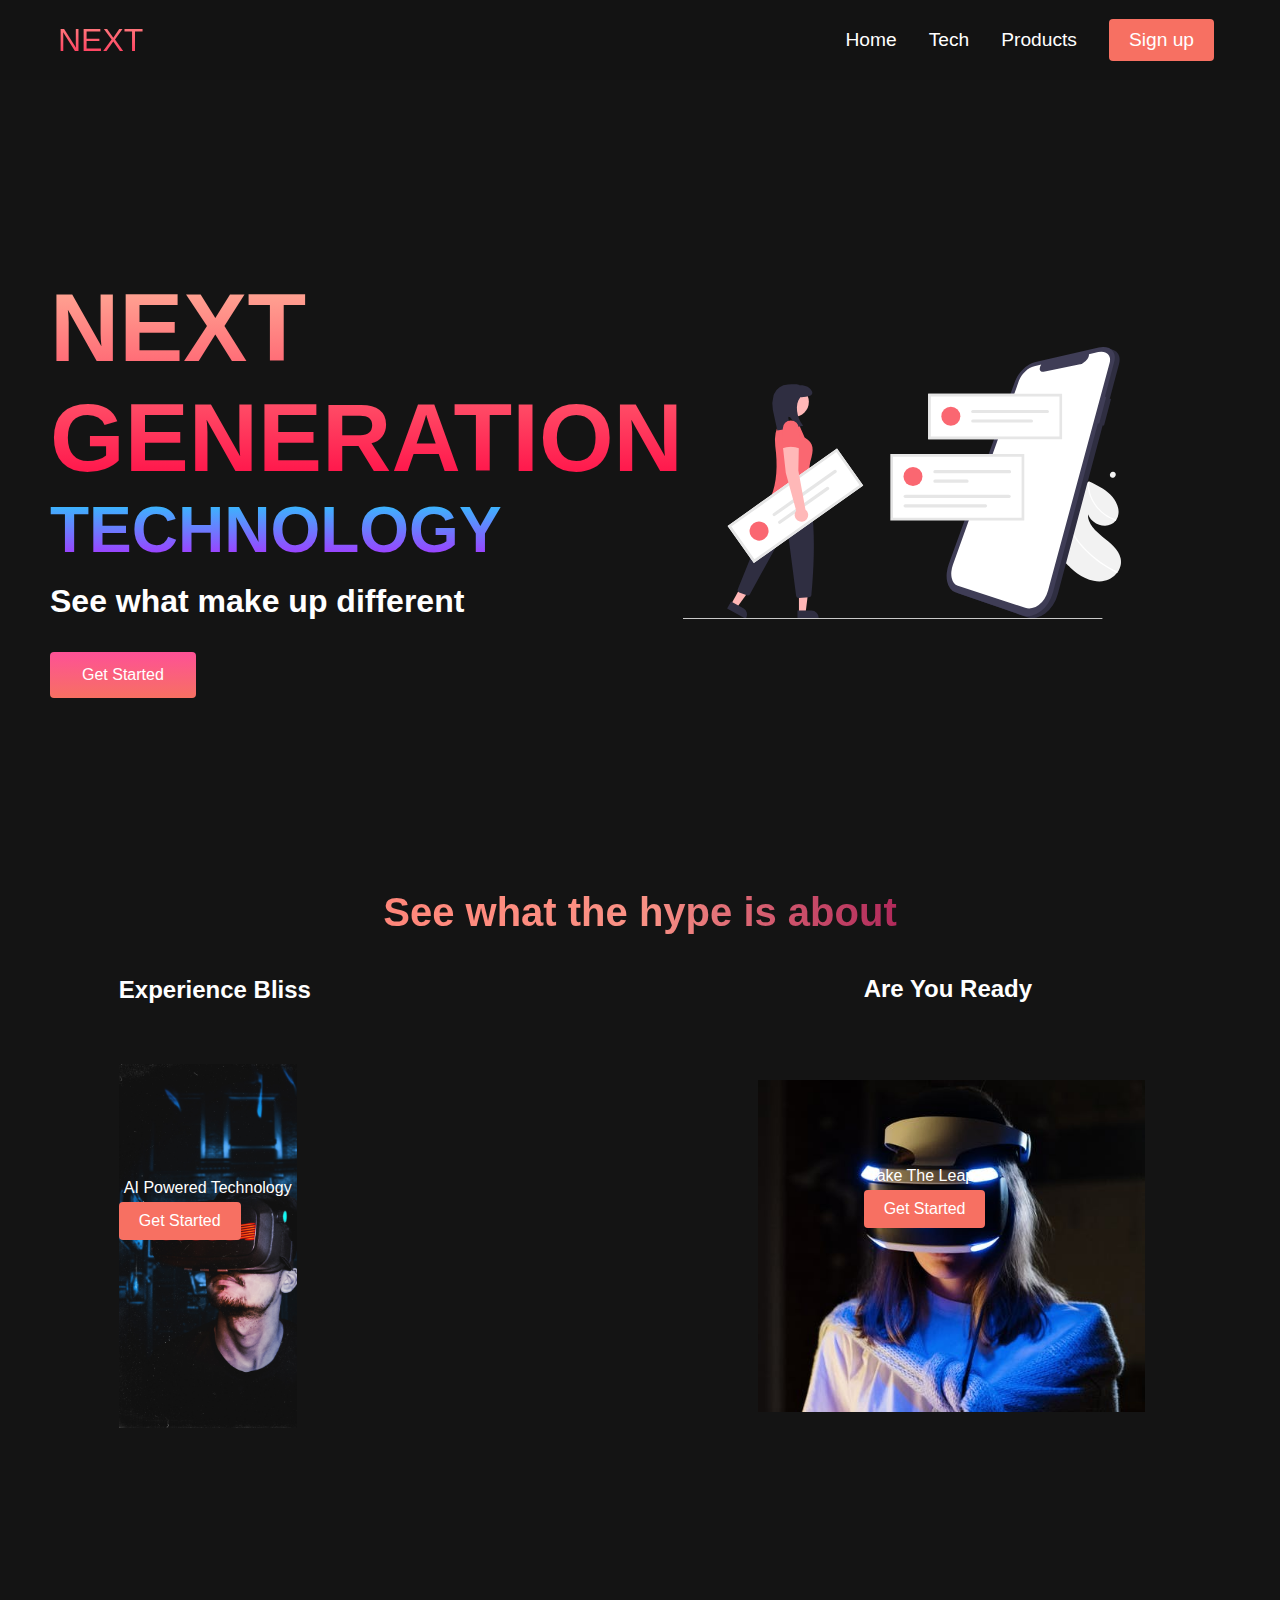
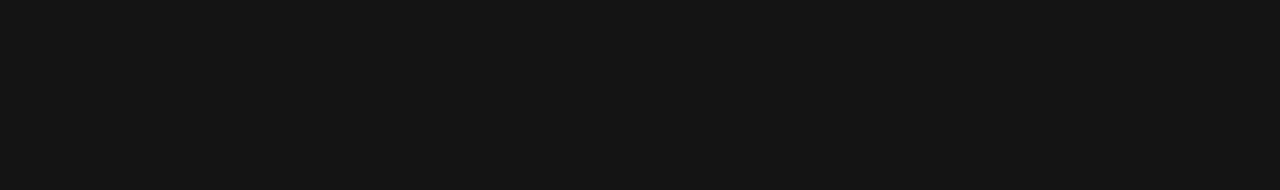
<file: anuproject/index.html>
<!DOCTYPE html>
<html lang="en">
<head>
    <meta charset="UTF-8">
    <meta http-equiv="X-UA-Compatible" content="IE=edge">
    <meta name="viewport" content="width=device-width, initial-scale=1.0">
    <title>NEXT WEBSITE</title>
    <link rel="stylesheet" href="./style.css">
    <link rel="stylesheet" href="https://use.fontawesome.com/releases/v5.15.4/css/all.css" 
    integrity="sha384-DyZ88mC6Up2uqS4h/KRgHuoeGwBcD4Ng9SiP4dIRy0EXTlnuz47vAwmeGwVChigm" crossorigin="anonymous">
    <link rel="preconnect" href="https://fonts.googleapis.com">
    <link rel="preconnect" href="https://fonts.gstatic.com" crossorigin>

</head>
<body>
    <nav class="navbar">
        <div class="navbarcontainer">
            <a href="" id="navlogo"><i class="fas fa-gem"></i>NEXT</a>
            <div class="navtoggle" id="mobile">
                <span class="bar"></span>
                <span class="bar"></span>
                <span class="bar"></span>
            </div>
            <ul class="navmenu">
                <li class="navitem">
                    <a href="" class="navlinks"> Home</a></li>
                <li class="navitem">
                    <a href="./tech.html" class="navlinks">Tech</a>
                </li>
                <li class="navitem">
                    <a href="" class="navlinks">Products</a>
                </li>
                <li class="navbtn">
                    <a href="" class="button">Sign up</a>
                </li>
            </ul>
        </div>
    </nav>
    <div class="main">
        <div class="maincontainer">
            <div class="maincontent" >
                <h1 >NEXT GENERATION</h1>
                <h2 >TECHNOLOGY</h2>
                <p >See what make up different</p>
                <button class="mainbtn" ><a href="">Get Started</a></button>
            </div>
                <div class="mainimgcontainer">
                    <img src="./images/pic.svg" alt="" id="mainimg">
            </div>
        </div>
    </div>
    <div class="services">
        <h1>See what the hype is about</h1>
        <div class="servicescontainer">
            <div class="servicescards" style="background-image: url(./images/piic2.jpg);margin: revert; 
            width: initial; 
            padding: 31x; 
            padding-left: inherit;
            padding-top: 110px;
            background-size: cover; 
            padding-bottom: 226px;
            margin: 49px;">

                <h2 style="margin: revert; margin-top: -198px;">Experience Bliss</h2>
                <p style="margin-right: inherit; margin-top: -19px; margin: 5px;">AI Powered Technology</p>
                <button>Get Started</button>
            </div >
            <div class="servicescontainer">
                <div class="servicescards" style="background-image: url(./images/pexel4.jpeg); background-size: cover;
                 width: initial; 
                 margin: 65px; 
                 margin-left: 412px; 
                 padding: 106px;
                 padding-bottom: 83px;">
                    <h2 style="margin: revert; margin-top: -211px;">Are You Ready</h2>
                    <p style="margin: 5px;
                    margin-right: inherit;
                    margin-top: -19px;">Take The Leap</p>
                    <button >Get Started</button>
                </div>
                
        </div>
    </div>
    <script src="./app.js"></script>
</body>
</html>
</file>
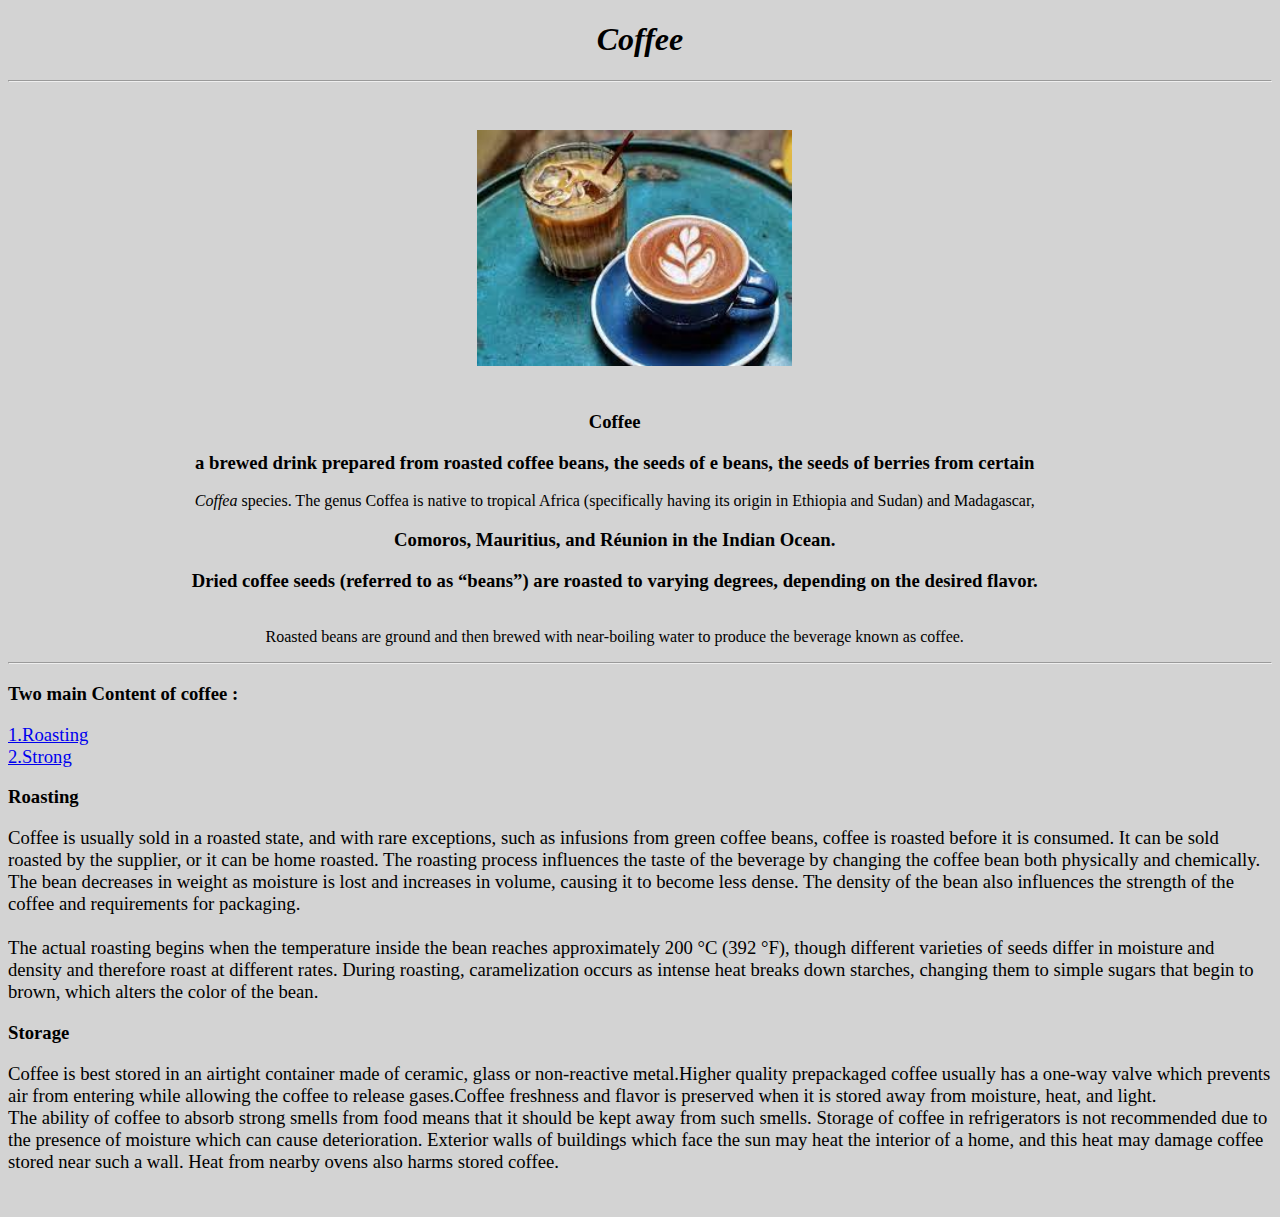
<file: anudip-html/coffee.html>
<!DOCTYPE html>
<html lang="en">
<head>
    <meta charset="UTF-8">
    <meta http-equiv="X-UA-Compatible" content="IE=edge">
    <meta name="viewport" content="width=device-width, initial-scale=1.0">
    <title>Document</title>
</head>
<body style="background-color: lightgray;">
    <h1 style="text-align: center;"><i>Coffee</i></h1><hr><br>
    <div style="text-align: center;width: 96%;">
    <img src="./images/coffee4.jpg" alt="coffee" width="26% " height="220%" style=" padding-left: px; top: auto;
    padding-top: 2px; padding: 22px; padding-left: 62px;"> 
<p style="font-family: 'Times New Roman', Times, serif;font-size: 14pt;">
<b style="text-align: center;">Coffee</b>
<h3>a brewed drink prepared from roasted coffee beans, the seeds of e beans, the seeds of berries from certain 
</h3 style="text-align: center;width: 578px;"><i>Coffea</i> species. The genus Coffea is native to tropical Africa (specifically having its
    origin in Ethiopia and Sudan) and Madagascar, 
    <h3>Comoros, Mauritius, and Réunion in the Indian Ocean.</h3> 
    <h3>Dried coffee seeds (referred to as <q>beans</q>) are roasted to varying degrees, depending on the desired flavor. 
    </h3><br>Roasted beans are ground and then brewed with near-boiling water to produce the beverage known as coffee.</p>
</div><hr>
<P style="font-family: 'Times New Roman', Times, serif;font-size: 14pt;" > <b>Two main Content of coffee :</b></P>
<p style="font-family: 'Times New Roman', Times, serif; font-size: 14pt;">
<a href="#Roasting">1.Roasting</a><br>
<a href="#Strong">2.Strong</a><br>
</p>
<h3 id="Roasting">Roasting</h3>
<p style="font-family: 'Times New Roman', Times, serif; font-size: 14pt;">
    Coffee is usually sold in a roasted state, and with rare exceptions, such as infusions from green
    coffee beans, coffee is roasted before it is consumed. It can be sold roasted by the supplier, or
    it can be home roasted. The roasting process influences the taste of the beverage by changing
    the coffee bean both physically and chemically. The bean decreases in weight as moisture is lost
    and increases in volume, causing it to become less dense. The density of the bean also
    influences the strength of the coffee and requirements for packaging.
<br><br>
The actual roasting begins when the temperature inside the bean reaches approximately 200 °C
(392 °F), though different varieties of seeds differ in moisture and density and therefore roast
at different rates. During roasting, caramelization occurs as intense heat breaks down starches,
changing them to simple sugars that begin to brown, which alters the color of the bean.</p>
<h3 id="Storage">Storage</h3>
<p style="font-family: times, serif; font-size:14pt">
    Coffee is best stored in an airtight container made of ceramic, glass or non-reactive
    metal.Higher quality prepackaged coffee usually has a one-way valve which prevents air from
    entering while allowing the coffee to release gases.Coffee freshness and flavor is preserved
    when it is stored away from moisture, heat, and light. <br>
    The ability of coffee to absorb strong smells from food means that it should be kept away from
    such smells. Storage of coffee in refrigerators is not recommended due to the presence of
    moisture which can cause deterioration. Exterior walls of buildings which face the sun may heat
    the interior of a home, and this heat may damage coffee stored near such a wall. Heat from
    nearby ovens also harms stored coffee.</p>
    <br>
<a href="https://www.mycoffeelinks.com">
</a>


</body>
<!-- <script src="./index.css"></script> -->
</html>
</file>
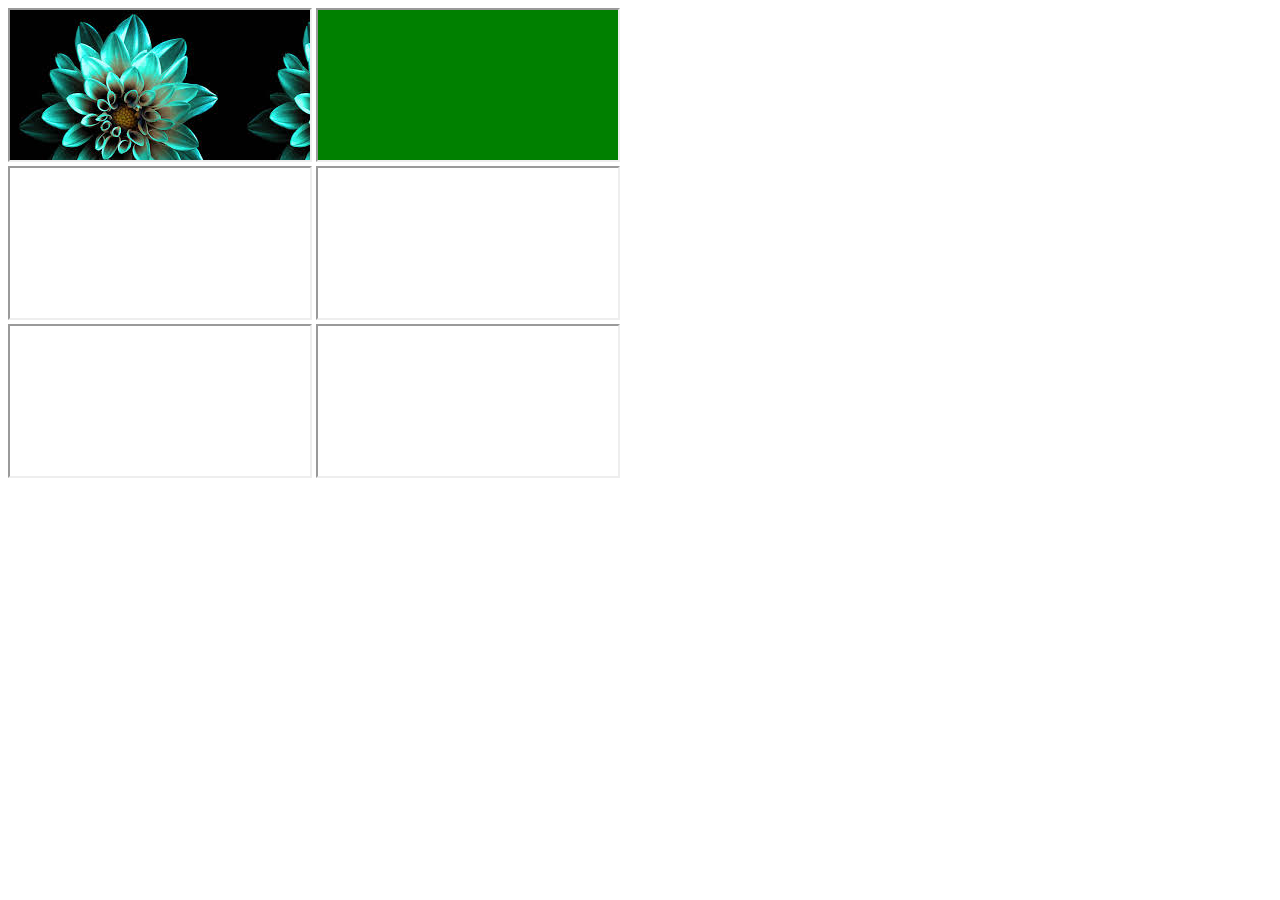
<file: anudip-html/frame.html>
<!DOCTYPE html>
<html lang="en">
<head>
    <meta charset="UTF-8">
    <meta http-equiv="X-UA-Compatible" content="IE=edge">
    <meta name="viewport" content="width=device-width, initial-scale=1.0">
    <title>Document</title>
</head>
<body>
<iframe style="background-image: url(./images/flo.jpg)" ></iframe>
<iframe style="background-color:green;" <a href="https://www.anudip.org/"></a>><a href="https://www.anudip.org/"></a>
</iframe>
<br>
    <iframe>
        <table border="1" cellspacing="0">
            <tr>
                <th colspan="4" style="padding: 14px; color: black; background-color: aqua;" >ANUDIP</th>
            </tr>
            <tr>
                <th rowspan="4" cellspacing="0" style="color: violet; background-color: rgb(196, 47, 97);">
                  <b>girls</b>
                  <ol>
                      <li>rashmi</li>
                      <li>saumya</li>
                  </ol>
                  <b>boys</b>
                  <ul>
                      <li>laxman</li>
                      <li>manoj</li>
                  </ul>
                </th>
            </tr></table>

    </iframe>
<iframe></iframe><br>
<iframe></iframe>
<iframe></iframe>  
</body>
</html>
</file>
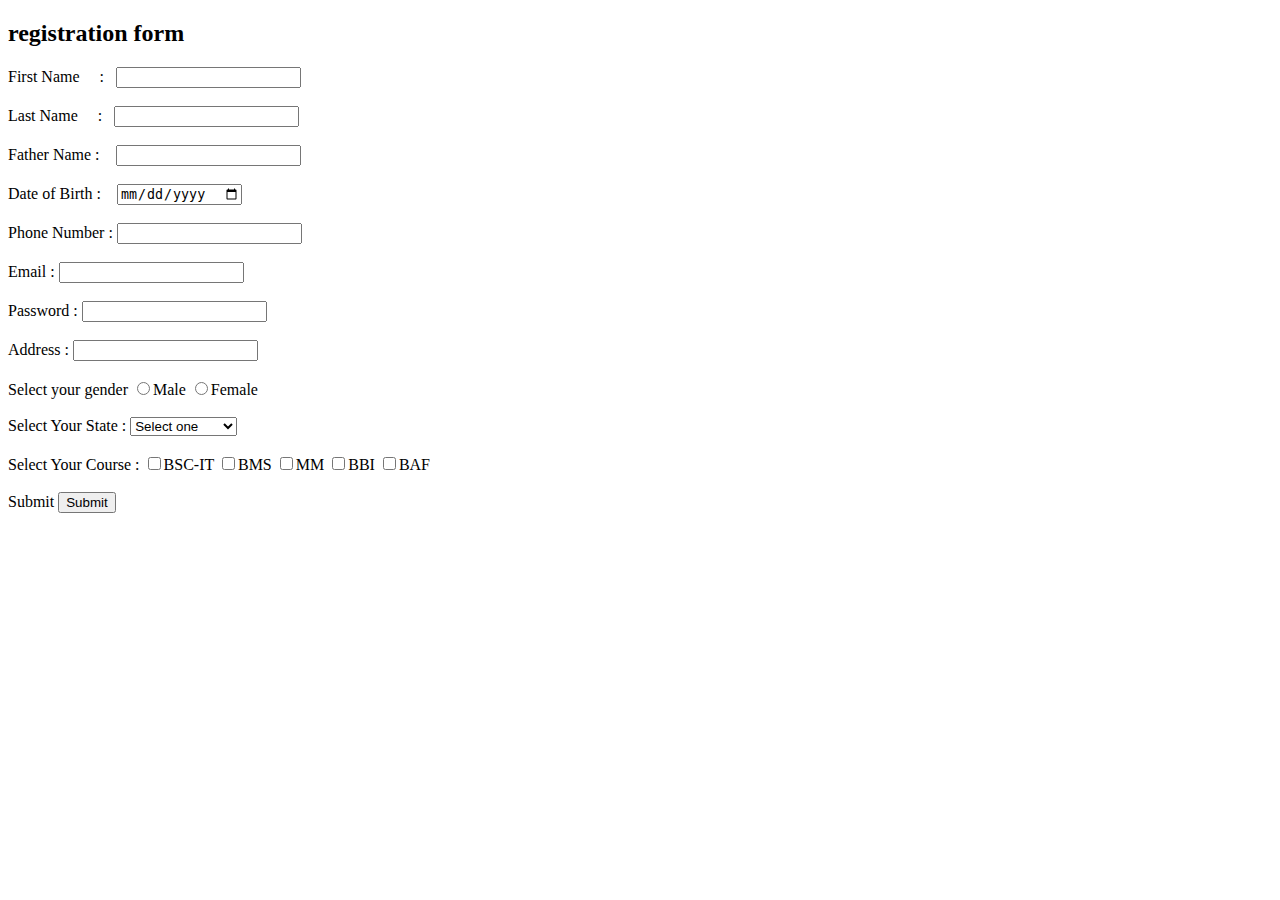
<file: anudip-html/registration.html>
<!DOCTYPE html>
<html lang="en">
<head>
    <meta charset="UTF-8">
    <meta http-equiv="X-UA-Compatible" content="IE=edge">
    <meta name="viewport" content="width=device-width, initial-scale=1.0">
    <title>Document</title>
</head>
<body>
    <h2>registration form</h2>
   First Name &nbsp;&nbsp;&nbsp;&nbsp;:&nbsp; &nbsp<input type="text" name="u_name"><br><br>
   Last Name &nbsp; &nbsp;&nbsp;:&nbsp;&nbsp;&nbsp;<input type="text" name="u_surname"><br><br>
   Father Name : &nbsp; &nbsp;<input type="text" name="u_fasther"><br><br>
   Date of Birth :&nbsp;&nbsp;&nbsp; <input type="date" name="dob"><br><br> 
  Phone Number : <input type="number" name="pho"><br><br>
  Email : <input type="email" name="u_email"><br><br>
  Password : <input type="password" name="u_pass"><br><br>
  Address : <input type="text" name="address"><br><br>
  Select your gender <input type="radio" value="male" name="gender" >Male
  <input type="radio" value="female" name="gender">Female<br><br>
  <!-- <input type="datetime-local" name="Pick-upTime"><br><br> -->
Select Your State : <select id="pickup" name="pickup-place" >
 <option value="selected"> Select one</option>
<option value="office">Uttarakhand</option>
<option value="office">Maharastra </option>
<option value="office">Punjab</option>
<option value="office">Uttarapradesh </option>
<option value="office">Gujrat </option>
<option value="office">Himanchal</option></select><br><br>
Select Your Course : <input type="checkbox" name="u_dance" value="dance">BSC-IT
 <input type="checkbox" value="u_sing" name="singing">BMS
 <input type="checkbox" value="u_write" name="writeing">MM
 <input type="checkbox" value="u_read" name="reading">BBI
<input type="checkbox" value="u_sports"  name="sports">BAF<br><br>
Submit <input type="submit" name="u_sub">



</body>
</html>
</file>
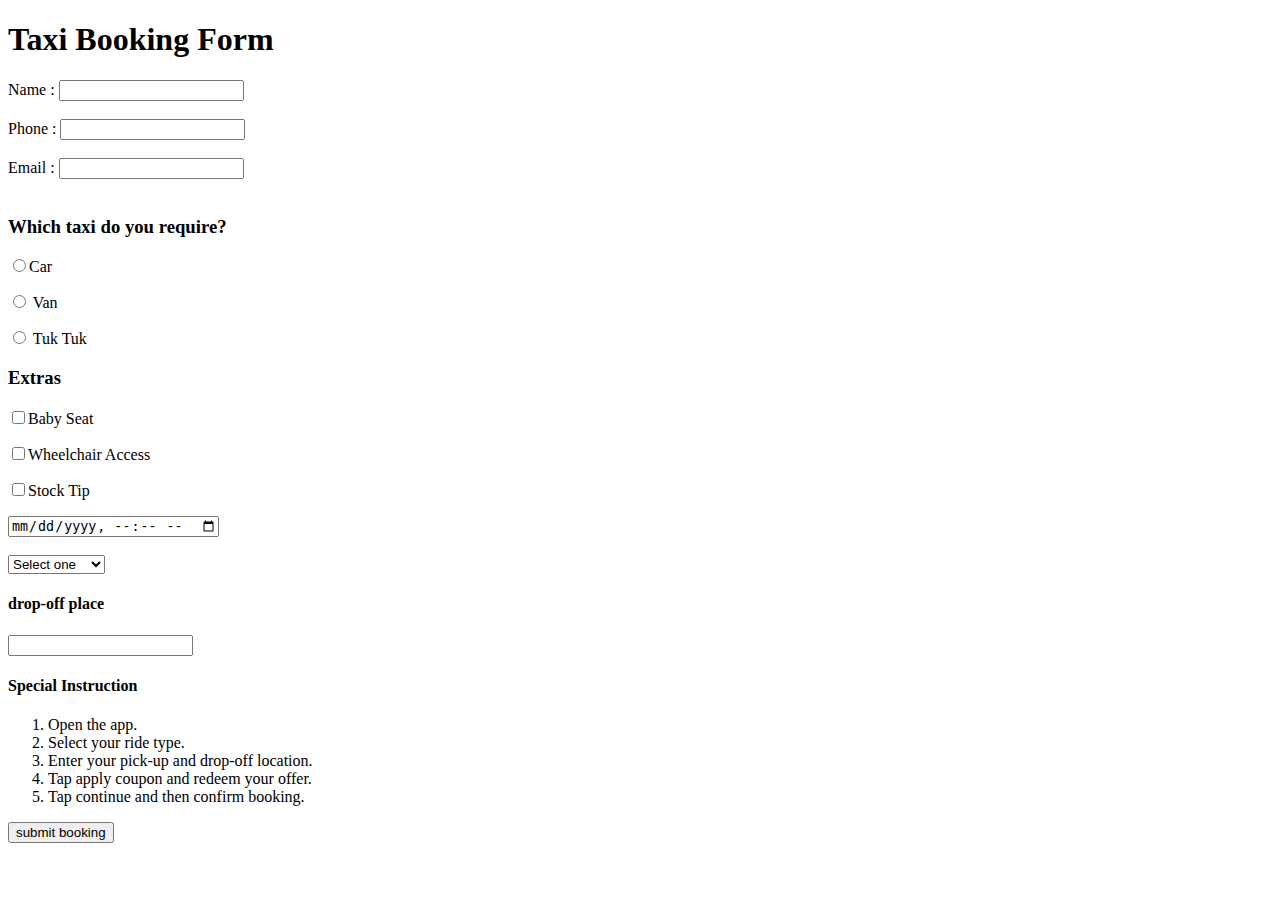
<file: anudip-html/taxi.html>
<!DOCTYPE html>
<html lang="en">
<head>
    <meta charset="UTF-8">
    <meta http-equiv="X-UA-Compatible" content="IE=edge">
    <meta name="viewport" content="width=device-width, initial-scale=1.0">
    <title>Document</title>
</head>
<body>
 <h1>Taxi Booking Form </h1>
 <form   >
 Name : <input type="text" name="cus_name"  ><br><br>
 Phone : <input type="number" name="pho_cus"><br><br>
 Email : <input type="email" name="email_cus"  ><br><br>
 <h3> Which taxi do you require?</h3>
 <p><label>
<input type="radio"  name="taxi" value="Car" >Car<br>
    </label>
</p>
 <p> <label>
     <input type="radio" name="taxi" value="Van"> Van<br>
</label>
</p>
<p>
    <label>
        <input type="radio"  name="taxi" value="Tuk Tuk"> Tuk Tuk<br>
    </label>
</p> 
<h3>Extras</h3>
<p>
    <label>
        <input type="checkbox" name="extras" value="baby">Baby Seat
    </label>
</p>
<p>
    <label>
        <input type="checkbox" name="extras" value="wheel">Wheelchair Access
    </label>
</p>
<p>
    <label>
        <input type="checkbox" name="extras" value="Stock">Stock Tip
    </label>
</p>
<input type="datetime-local" name="Pick-upTime"><br><br>
<select id="pickup" name="pickup-place" >
    <option value="selected"> Select one</option>
    <option value="office">Taxi Office</option>
    <option value="town"> Town Hall</option>
    <option value="telepathy">We'll Guess!</option>
</select><br>
<h4>drop-off place</h4>
<input type="text" name="dropoff_place" list="destination">
<datalist id="destinations">
    <option value="Airport">
        <option value="Beach">
            <option value="Fred Flinstone's House">
            </datalist><br>
            <h4>Special Instruction</h4><ol>
                <li>Open the app.</li>
                  <li>Select your ride type.</li>
                      <li>Enter your pick-up and drop-off location.</li>
                      <li>Tap apply coupon and redeem your offer.</li>
                      <li>Tap continue and then confirm booking.</li>  
            </ol>
<p><button>submit booking</button></p>
</form>
</body>
</html>
</file>
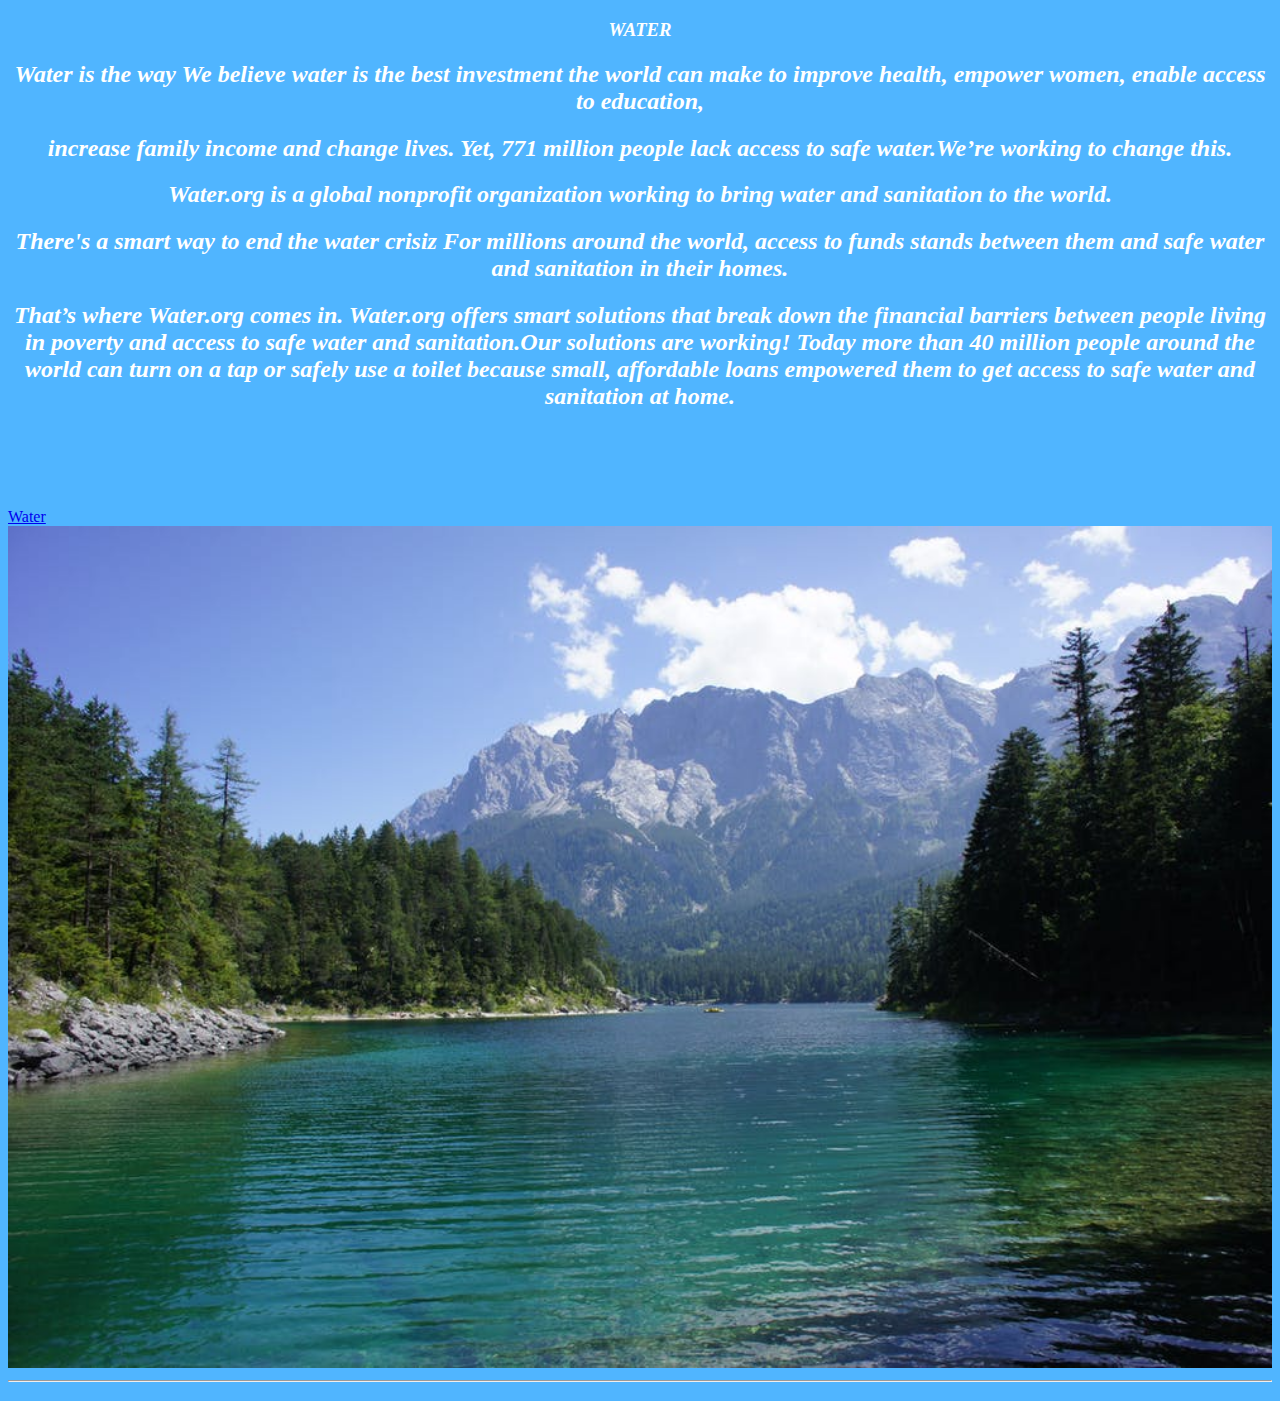
<file: anudip-html/water.html>
<!DOCTYPE html>
<html lang="en">
<head>
    <meta charset="UTF-8">
    <meta http-equiv="X-UA-Compatible" content="IE=edge">
    <meta name="viewport" content="width=device-width, initial-scale=1.0">
    <title>Document</title>
</head>
<body style="background-color:rgb(80, 181, 2334);"><div style=" text-align: center;
    font-style: oblique;
    color: white;">

    <h3><i><b>WATER</b></i></h3>
    <P style=" font-family: 'Times New Roman', Times, serif; font-size: 14PT; text-align: center; margin: auto;" >
    <h2>
        Water is the way We believe water is the best investment the world can make to improve health, empower women, 
        enable access to education, 
    </h2>
    <h2>
        increase family income and change lives. Yet, 771 million people lack access to safe water.We’re working to change this. 
    </h2>
    <h2>
        Water.org is a global nonprofit organization working to bring water and sanitation to the world.
    </h2>
    <h2>
        There's a smart way to end the water crisiz For millions around the world, 
        access to funds stands between them and safe water and sanitation in their homes.</h2>
        
        <h2>
            
            That’s where Water.org comes in. Water.org offers smart solutions that break down the financial barriers between people living
            in poverty and access to safe water and sanitation.Our solutions are working! Today more than 40 million people around the world
            can turn on a tap or safely use a toilet because small, affordable loans empowered them to get access to safe water and sanitation 
            at home.</P><br><br></h2>
        </div>
        <a href="https://water.org/">Water</a>
 <img src="./images/water.jpg" alt="WATER" style="width: -webkit-fill-available;" ><hr>
<p style="font-size: 14pt; font-family: 'Times New Roman', Times, serif;">
  
</body>
</html>
</file>
<file: anuproject/style.css>
/* <style>
 @import url('https://fonts.googleapis.com/css2?family=Kumbh+Sans&family=Open+Sans+Condensed:ital,wght@1,300&family=Varela+Round&display=swap'); 
</style>  */


*{
    box-sizing: border-box;
    margin: 0;
    padding: 0;
    font-family: 'Kumbh Sans', sans-serif;
    color: #fff;
}
    .navbar{
        background:#131313 ;
        height: 80px;
    display: flex;
    justify-content: center;
    align-items: center;
    font-size: 1.2rem;
    position: sticky;
    top: 0;
    z-index: 999;
}
.navbarcontainer{
    display: flex;
    justify-content: space-between;
    height: 80px;
    z-index: 1;
    width: 100%;
    max-width: 1300px;
    margin: 0 auto;
    padding: 0 50px;
}
#navlogo{
    background-color: #ff8177;
    background-image: linear-gradient(to top, #ff0844 0%, #ffb199 100%);
    background-size: 100%;
    -webkit-background-clip: text;
    -moz-background-clip: text;
    -webkit-text-fill-color: transparent;
    -moz-text-fill-color:transparent;
    display: flex;
    align-items: center;
    cursor: pointer;
text-decoration: none;
font-size: 2rem;
}
.fa-gem{
    margin-right: 0.5rem;
}
.navmenu{
    display: flex;
    align-items: center;
    list-style: none;
    text-align: center;
}
.navitem{
    height: 80px;
}
.navlinks{
    color:#fff ;
    display: flex;
    align-items: center;
    justify-content: center;
    text-decoration: none;
    padding: 0 1rem;
    height: 100%;
    /* color: #fff; */
}
.navbtn{
    display: flex;
    justify-content: center;
    align-items: center;
    padding: 0 1rem;
    width: 100%;
}
.button{
    display: flex;
    justify-content: center;
    align-items: center;
    text-decoration: none;
    padding: 10px 20px;
    height: 100%;
    width: 100%;
    border: none;
    outline: none;
    border-radius: 4px;
    background: #f77062;
    color: #fff;
}
.button :hover{
    background: #4837ff;
  transition: all 0.3s ease;
}
.navlinks:hover{
    color: #f77062;
    transition: all 0.3s ease;
}
@media screen and  (max-width: 960px)
{
        .navbarcontainer{
        display: flex;
        justify-content: space-between;
        height: 80px;
        z-index: 1;
        width: 100%;
        max-width: 1300px;
        padding: 0;
    }
    .navmenu{
        display: grid;
        grid-template-columns: auto;
        margin: 0;
    width: 100%;
    position: absolute;
    top: -1000px;
    opacity: 0;
    transition: all 0.5s ease;
height: 50vh;
background: #131313;
z-index: -1;
}
.navmenu.active{
    top: 100%;
    background: #131313;
    
opacity: 1;
transition: all 0.5s ease;
z-index: 99;
height: 50vh;
font-size: 1.6rem;
}
#navlogo{
    padding-left: 25px;
}
.navtoggle .bar{
    width: 25px;
    height: 3px;
    margin: 5px auto;
    transition: all 0.3s ease-in-out;
    background: #fff;
}
.navitem{
    width: 100%;
}
.navlinks{
    text-align: center;
    padding: 2rem;
    width: 100%;
    display: table;
    /* color: #fff; */
}
#mobile{
    position: absolute;
    top: 20%;
    right: 5%;
    transform: translate(5%,20%);
}
.navbtn{
    padding-bottom: 2rem;
}
.button{
    display: flex;
justify-content: center;
align-items: center;
width: 80%;
height: 80px;
margin: 0;
}
.navtoggle .bar{
    display: block;
    cursor: pointer;
}
#mobile.is-active .bar:nth-child(2)
{
    opacity: 0;
}
#mobile.is-active .bar:nth-child(1)
{
    transform:translateY(8px) rotate(45deg);
}
#mobile.is-active .bar:nth-child(3)
{
    transform: translateY(-8px) rotate(-45deg);
}
}
.main{
    background-color: #141414;
    /* margin: 0; */
    /* margin-top: -48px; */
}
.maincontainer{
    display: grid;
    grid-template-columns: 1fr 1fr;
    align-items: center;
    justify-self: center;
    margin: 0 auto;
    height: 90vh;
    background-color: #141414;
    z-index: 1;
    width: 100%;
    max-width: 1300px;
    padding: 0 50px;
}
.maincontent h1{
    
    font-size: 6rem;
    background-color: #ff8177;
    background-image: linear-gradient(to top,#ff0844 0%,#ffb199 100%);
    background-size: 100%;
    -webkit-background-clip: text;
    -moz-background-clip: text;
    -webkit-text-fill-color: transparent;
    -moz-text-fill-color:transparent;
    /* margin: 14px; */
}
.maincontent h2{
    
    font-size: 4rem;
    background-color: #ff8177;
    background-image: linear-gradient(to top,#b721ff 0%,#21d4fd 100%);
    background-size: 100%;
    -webkit-background-clip: text;
    -moz-background-clip: text;
    -webkit-text-fill-color: transparent;
    -moz-text-fill-color:transparent;
    /* margin: 1px; */
    /* margin-left: 74px; */
}
.maincontent p{
    margin-top: 1rem;
    font-size: 2rem;
    font-weight: 700;
    color: #fff;
    /* margin-left: 114px; */
}
.mainbtn{
    font-size: 1rem;
    background-image: linear-gradient(to top,#f77062 0%,  #fe5196 100%);
    padding: 14px 32px;
    border: none;
    border-radius: 4px;
    color: #fff;
    margin-top: 2rem;
    cursor: pointer;
    position: relative;
    transition: all 0.35s;
    outline: none;
    /* margin-top:7px ;
    margin-left:194px ; */
}
.mainbtn a{
    position: relative;
    z-index: 2;
    color: #fff;
    text-decoration: none;

}
.mainbtn:after{
    position: absolute;
    content:'';
    top: 0;
    left: 0;
    width: 0;
    height: 100%;
    background: #4837ff;
    transition: all 0.35s;
    border-radius: 4px;
}
.mainbtn:hover{
color: #fff;
/* background-color: #fff; */
}
.mainbtn:hover:after{
    width: 100%;
}
.mainimgcontainer{
    align-items: center;
}
#mainimg{
    height: 80%;
    width: 80%;
}
@media screen and (max-widh:768px){
    .mainimgcontainer{
     display: grid;
     grid-template-columns: auto;
     align-items: center;
     justify-self: center;
     width: 100%;
     margin: 0 auto;
     height: 90vh;

    }
.maincontent{
    text-align: center;
    margin-bottom: 4rem;

}
.maincontent h1{
    font-size: 2.5rem;
    margin-top: 2rem;
}
.maincontent h2{
    font-size: 3rem;

}
.maincontent p{
    margin-top: 1rem;
    font-size: 1.5rem;
}
}
@media screen and (max-width: 480px){
.maincontent h1{
    font-size: 2rem;
   margin-top: 3rem;
}
.maincontent h2{
    font-size: 2rem;
}
    .maincontent p{
        margin-top: 2rem;
        font-size: 1.5rem;
    }
    .mainbtn{
        padding: 12px 36px;
        margin: 2.5rem 0;
    }
    
}
.services{
    background: #141414;
    display: flex;
    flex-direction: column;
    align-items: center;
    height: 100vh;
}
.services h1{
    background-color: #ff8177;
    background-image: linear-gradient( to right,
#ff8177 0%,
#ff867a 0%,
#ff8c7f 21%,
#f99185 52%,
#cf556c 78%,
#b12a5b 100%
    );
    background-size: 100%;
    font-size: 2.5rem;
    margin-bottom: 5rem;
    -webkit-background-clip: text;
    -moz-background-clip: text;
    -webkit-text-fill-color: transparent;
    -moz-text-fill-color:transparent;

}
 .servicescontainer{ 
    display: flex;
    justify-content: center;
    flex-wrap: wrap;
} 
 .servicescardS{
    margin: 1rem;
    height: 525px;
    width: 400px;
    border-radius: 4px;
    /* background-image: url(./images/pic4.jpg); */
    background-image: linear-gradient(to bottom,
    rgba(0,0,0,0) 0%,
    rgba(17,17,17,0.6) 100%
    ),    
    url(./images/pic4.jpg);
    
    background-size: cover;
    position: relative;
    color: #fff;     
}
.servicescards:nth-child(2){
background-image: linear-gradient(to bottom,
rgba(0,0,0,0) 0%,
rgba(17,17,17,0.6) 100%
),     
url(./images/pexel4.jpeg); 
}
 .services h2{ 
    position: absolute;
    /* bottom: 958px; */
    /* left: 707px; */

} 
 .servicescardS p{
    position: absolute;
    top: 400px;
    left: 30px;
}  
.servicescards button{ 
    color: #fff;
    padding: 10px 20px;
    border: none;
    outline: none;
    border-radius: 4px;
    background: #f77062;
    position: absolute;
    /* top: 816px; */
    /* margin-left: -166px; */
    /* left: 30px; */
    font-size: 1rem;
    cursor: pointer;
} 
.servicescardS:hover{
    transform: scale(1.075);
    transition: 0.2s ease-in;
    cursor: pointer;

}




































 */
</file>
